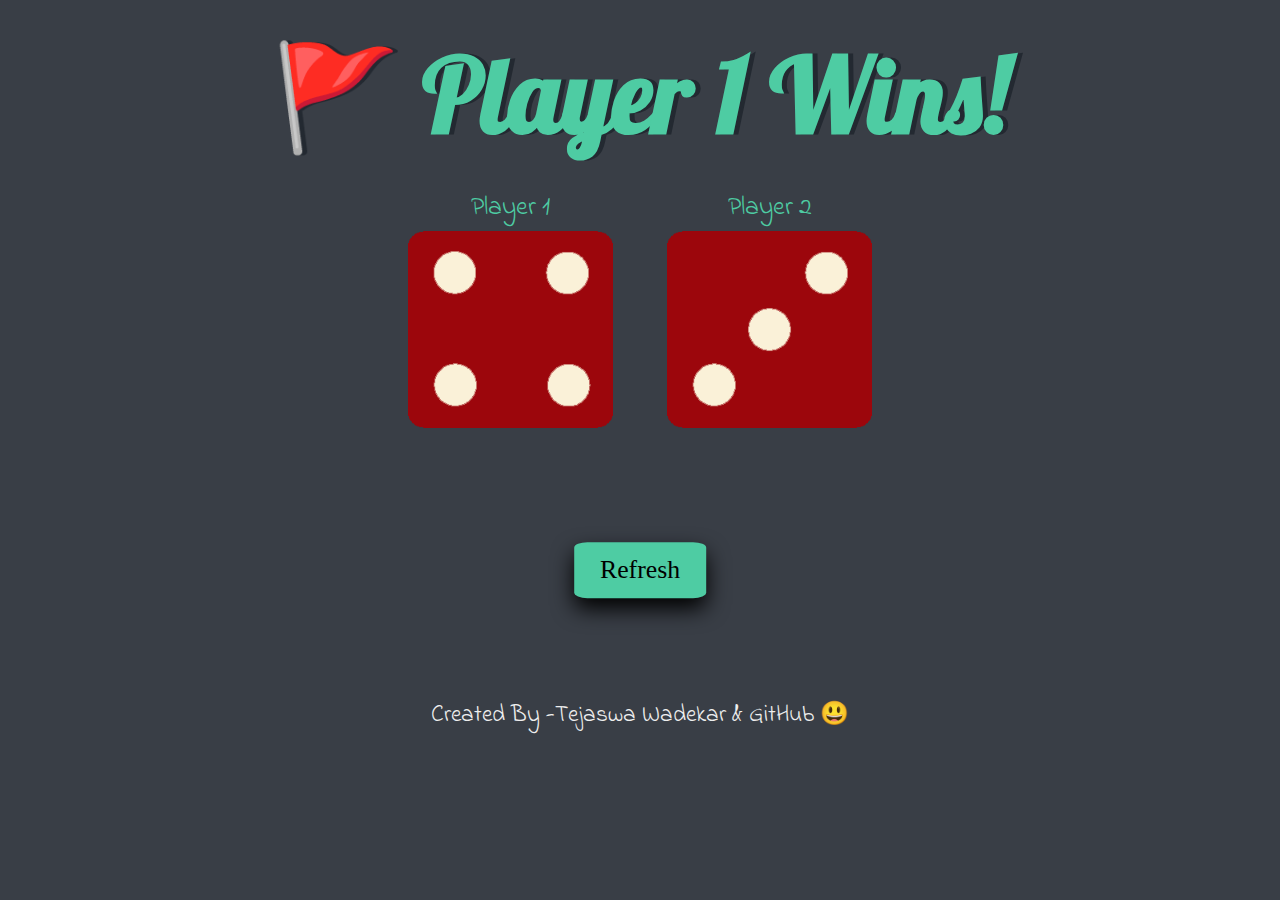
<file: index.html>
<!DOCTYPE html>
<html lang="en" dir="ltr">
  <head>
    <meta charset="utf-8">
    <title>Dicee</title>
    <link rel="stylesheet" href="styles.css">
    <link href="https://fonts.googleapis.com/css?family=Indie+Flower|Lobster" rel="stylesheet">

  </head>
  <body>

    <div class="container">
      <h1>Refresh Me</h1>

      <div class="dice">
        <p>Player 1</p>
        <img class="img1" src="images/dice6.png">
      </div>

      
      <div class="dice">
        <p>Player 2</p>
        <img class="img2" src="images/dice6.png">
      </div>

    </div>
  
    <div class='btn'>
    <a onClick="window.location.href=window.location.href" class= 'button'>Refresh</a>
    </div>
    
    <footer>
      Created By -Tejaswa Wadekar & GitHub  😃
    </footer>
    <script src="index.js" ></script>
    
  </body>

 
</html>
</file>
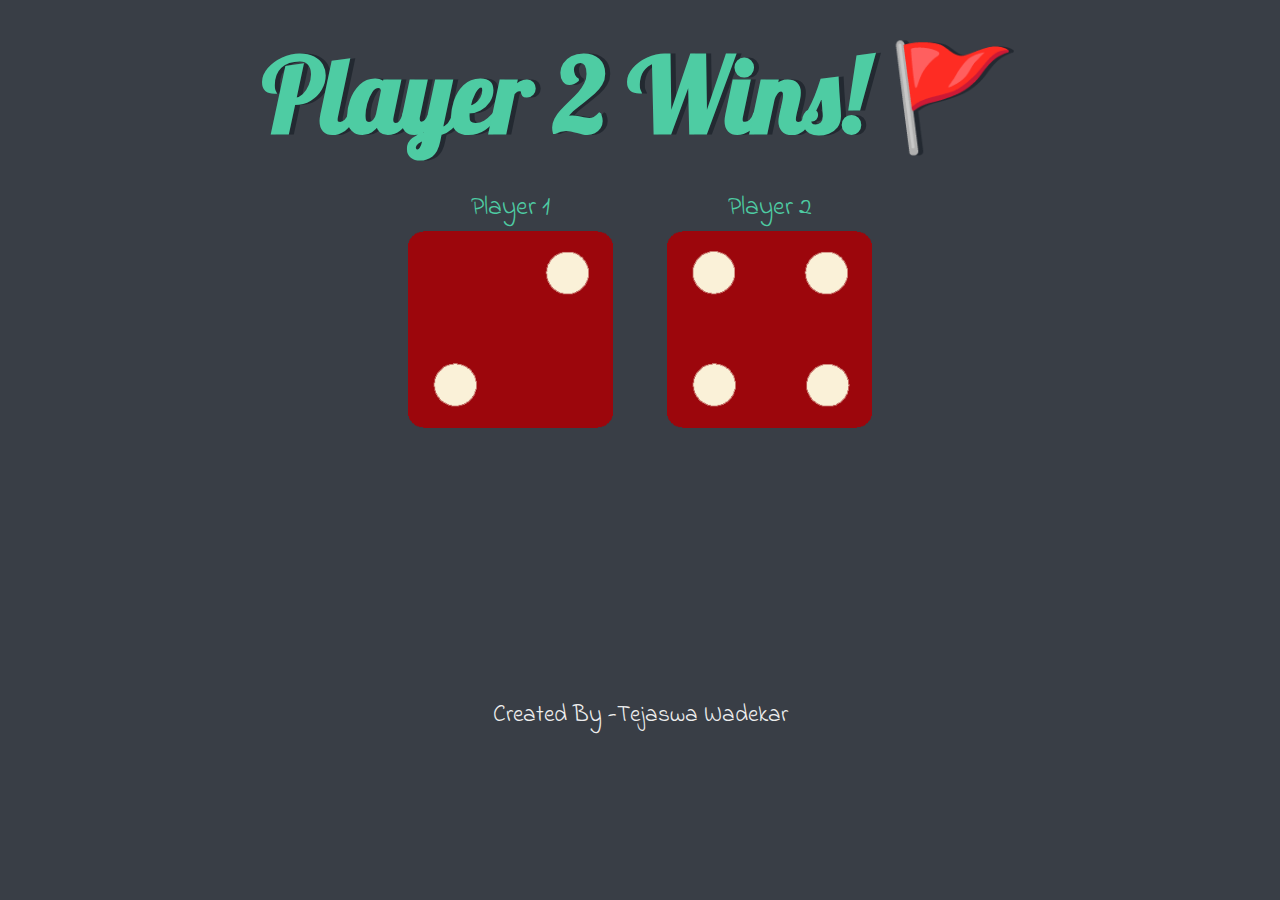
<file: dicee.html>
<!DOCTYPE html>
<html lang="en" dir="ltr">
  <head>
    <meta charset="utf-8">
    <title>Dicee</title>
    <link rel="stylesheet" href="styles.css">
    <link href="https://fonts.googleapis.com/css?family=Indie+Flower|Lobster" rel="stylesheet">

  </head>
  <body>

    <div class="container">
      <h1>Refresh Me</h1>

      <div class="dice">
        <p>Player 1</p>
        <img class="img1" src="images/dice6.png">
      </div>

      <div class="dice">
        <p>Player 2</p>
        <img class="img2" src="images/dice6.png">
      </div>

    </div>
    <script src="index.js" ></script>


  </body>

  <footer>
    Created By -Tejaswa Wadekar
  </footer>
</html>
</file>
<file: styles.css>
*{
    margin:0px;
    padding: 0px;
    box-sizing: border-box;
    -webkit-user-select:none;
}

html{

  font-size: 80.5%;

}

body {
  background-color: #393E46;

}

.container {
  width: 70%;
  margin: auto;
  text-align: center;
  position: relative;
  height:60vh;
}

.dice {
  text-align: center;
  display: inline-block;

}


h1 {
  margin: 30px;
  font-family: 'Lobster', cursive;
  text-shadow: 5px 0 #232931;
  font-size: 8rem;
  color: #4ECCA3;
}

p {
  font-size: 2rem;
  color: #4ECCA3;
  font-family: 'Indie Flower', cursive;
}

img {
  width: 80%;

}

.btn{
  position: absolute;
  left: 50%;
  transform: translate(-50%,-50%);
  
}

.button{
  display: block;
  padding: 1rem 2rem;
  border-radius: 10%;
  text-decoration: none;
  font-size: 2rem;
  background-color: #4ECCA3;
  box-shadow: 0px .8rem 1.7rem;
  transition: all 0.4s;
  animation: moveup 1s ease-out;
  cursor: pointer;

}

@keyframes moveup{
  0%{
    transform: translateY(4rem);
    opacity: 0;
  }

  100%{
    opacity: 1;
  }

}


.button:hover{
  box-shadow: 0px 0.5rem 1rem;
  transform: translate(0,-3px);
}

.button:active{
  position: relative;
  transform: translateY(-1px);
}

footer {
  font-size: 1.8rem;
  margin-top: 10%;
  color: #EEEEEE;
  text-align: center;
  font-family: 'Indie Flower', cursive;


}
</file>
